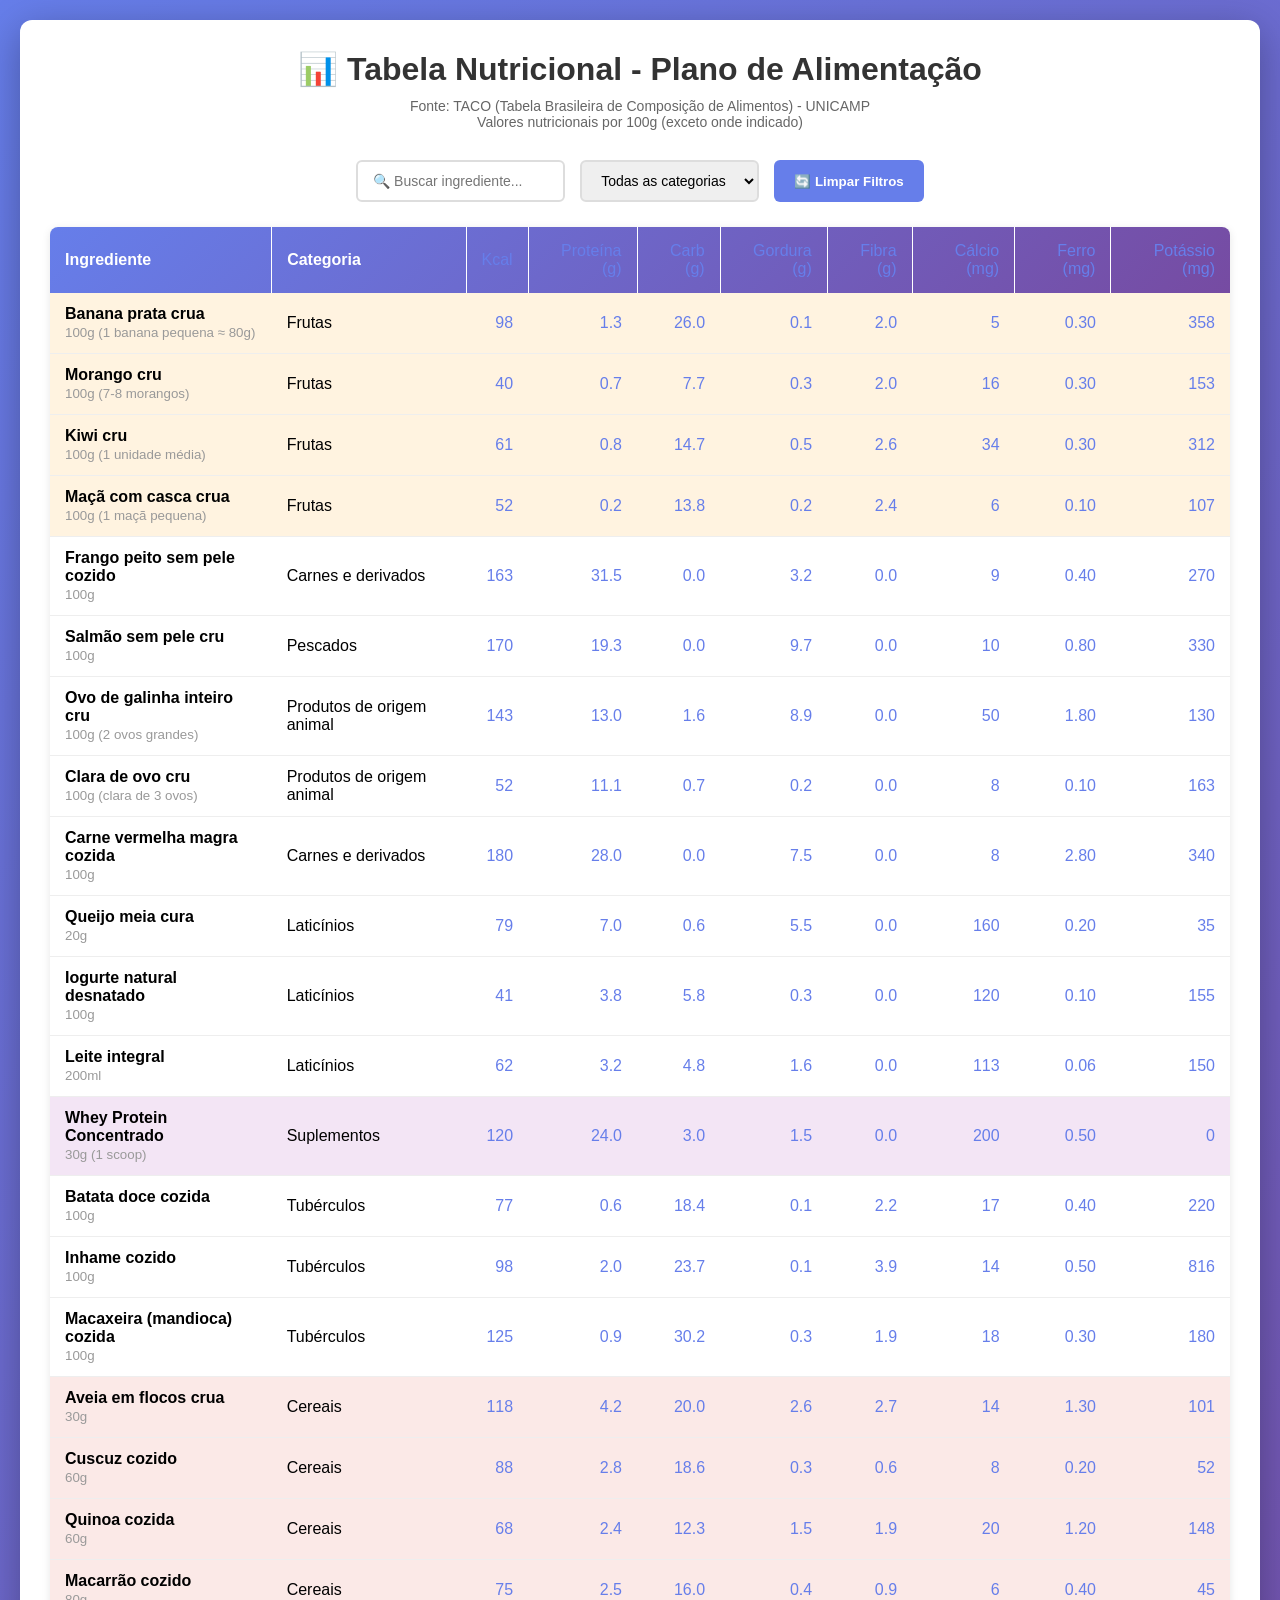
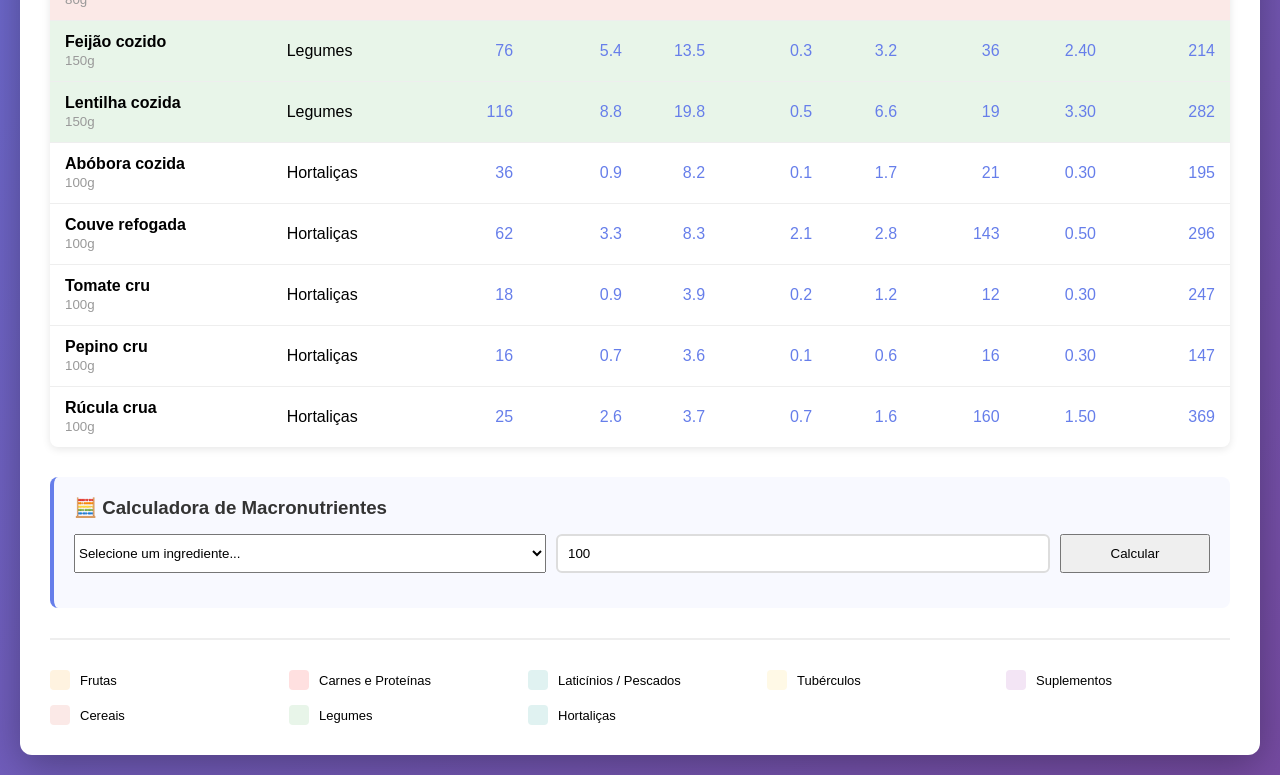
<file: tabela.html>
<!DOCTYPE html>
<html lang="pt-BR">
<head>
    <meta charset="UTF-8">
    <meta name="viewport" content="width=device-width, initial-scale=1.0">
    <title>Tabela Nutricional - Plano de Alimentação</title>
    <style>
        * {
            margin: 0;
            padding: 0;
            box-sizing: border-box;
        }
        
        body {
            font-family: 'Segoe UI', Tahoma, Geneva, Verdana, sans-serif;
            background: linear-gradient(135deg, #667eea 0%, #764ba2 100%);
            padding: 20px;
            min-height: 100vh;
        }
        
        .container {
            max-width: 1400px;
            margin: 0 auto;
            background: white;
            border-radius: 12px;
            box-shadow: 0 10px 40px rgba(0,0,0,0.3);
            padding: 30px;
        }
        
        h1 {
            color: #333;
            margin-bottom: 10px;
            text-align: center;
        }
        
        .info {
            text-align: center;
            color: #666;
            margin-bottom: 30px;
            font-size: 14px;
        }
        
        .controls {
            display: flex;
            gap: 15px;
            margin-bottom: 25px;
            flex-wrap: wrap;
            justify-content: center;
        }
        
        .controls input, .controls select {
            padding: 10px 15px;
            border: 2px solid #ddd;
            border-radius: 6px;
            font-size: 14px;
            transition: border-color 0.3s;
        }
        
        .controls input:focus, .controls select:focus {
            outline: none;
            border-color: #667eea;
        }
        
        .controls button {
            padding: 10px 20px;
            background: #667eea;
            color: white;
            border: none;
            border-radius: 6px;
            cursor: pointer;
            font-weight: bold;
            transition: background 0.3s;
        }
        
        .controls button:hover {
            background: #764ba2;
        }
        
        .table-wrapper {
            overflow-x: auto;
            border-radius: 8px;
            box-shadow: 0 2px 8px rgba(0,0,0,0.1);
        }
        
        table {
            width: 100%;
            border-collapse: collapse;
        }
        
        thead {
            background: linear-gradient(135deg, #667eea 0%, #764ba2 100%);
            color: white;
            position: sticky;
            top: 0;
        }
        
        th {
            padding: 15px;
            text-align: left;
            font-weight: 600;
            border-right: 1px solid rgba(255,255,255,0.2);
        }
        
        th:last-child {
            border-right: none;
        }
        
        td {
            padding: 12px 15px;
            border-bottom: 1px solid #eee;
        }
        
        tbody tr:hover {
            background: #f8f9ff;
            cursor: pointer;
        }
        
        tbody tr:last-child td {
            border-bottom: none;
        }
        
        .categoria-frutas {
            background: #fff3e0;
        }
        
        .categoria-proteinas {
            background: #ffe0e0;
        }
        
        .categoria-lacticinios {
            background: #e0f2f1;
        }
        
        .categoria-carboidratos {
            background: #fff9e6;
        }
        
        .categoria-suplementos {
            background: #f3e5f5;
        }
        
        .categoria-legumes {
            background: #e8f5e9;
        }
        
        .categoria-hortalizas {
            background: #e0f2f1;
        }
        
        .categoria-cereais {
            background: #fbe9e7;
        }
        
        .numero {
            text-align: right;
            font-weight: 500;
            color: #667eea;
        }
        
        .legenda {
            display: grid;
            grid-template-columns: repeat(auto-fit, minmax(200px, 1fr));
            gap: 15px;
            margin-top: 30px;
            padding-top: 30px;
            border-top: 2px solid #eee;
        }
        
        .legenda-item {
            display: flex;
            align-items: center;
            gap: 10px;
            font-size: 13px;
        }
        
        .legenda-cor {
            width: 20px;
            height: 20px;
            border-radius: 4px;
            flex-shrink: 0;
        }
        
        .calculadora {
            background: #f8f9ff;
            padding: 20px;
            border-radius: 8px;
            margin-top: 30px;
            border-left: 4px solid #667eea;
        }
        
        .calculadora h3 {
            color: #333;
            margin-bottom: 15px;
        }
        
        .calculadora-input {
            display: flex;
            gap: 10px;
            margin-bottom: 15px;
        }
        
        .calculadora-input input {
            flex: 1;
            padding: 10px;
            border: 2px solid #ddd;
            border-radius: 6px;
        }
        
        .resultado {
            display: grid;
            grid-template-columns: repeat(auto-fit, minmax(150px, 1fr));
            gap: 15px;
            margin-top: 15px;
        }
        
        .resultado-item {
            background: white;
            padding: 15px;
            border-radius: 6px;
            box-shadow: 0 2px 4px rgba(0,0,0,0.05);
            text-align: center;
        }
        
        .resultado-label {
            color: #666;
            font-size: 12px;
            margin-bottom: 5px;
        }
        
        .resultado-valor {
            font-size: 20px;
            font-weight: bold;
            color: #667eea;
        }
        
        .fonte {
            font-size: 11px;
            color: #999;
            margin-top: 5px;
        }
        
        @media (max-width: 768px) {
            .container {
                padding: 15px;
            }
            
            th, td {
                padding: 10px;
                font-size: 13px;
            }
            
            .controls {
                flex-direction: column;
            }
            
            .controls input, .controls select, .controls button {
                width: 100%;
            }
        }
    </style>
</head>
<body>
    <div class="container">
        <h1>📊 Tabela Nutricional - Plano de Alimentação</h1>
        <div class="info">
            <p>Fonte: TACO (Tabela Brasileira de Composição de Alimentos) - UNICAMP</p>
            <p>Valores nutricionais por 100g (exceto onde indicado)</p>
        </div>
        
        <div class="controls">
            <input type="text" id="searchInput" placeholder="🔍 Buscar ingrediente..." />
            <select id="categoriaFilter">
                <option value="">Todas as categorias</option>
                <option value="Frutas">Frutas</option>
                <option value="Carnes e derivados">Carnes</option>
                <option value="Pescados">Pescados</option>
                <option value="Produtos de origem animal">Proteínas Animal</option>
                <option value="Laticínios">Laticínios</option>
                <option value="Suplementos">Suplementos</option>
                <option value="Tubérculos">Tubérculos</option>
                <option value="Cereais">Cereais</option>
                <option value="Legumes">Legumes</option>
                <option value="Hortaliças">Hortaliças</option>
            </select>
            <button onclick="resetarFiltros()">🔄 Limpar Filtros</button>
        </div>
        
        <div class="table-wrapper">
            <table id="tabelaNutricional">
                <thead>
                    <tr>
                        <th>Ingrediente</th>
                        <th>Categoria</th>
                        <th class="numero">Kcal</th>
                        <th class="numero">Proteína (g)</th>
                        <th class="numero">Carb (g)</th>
                        <th class="numero">Gordura (g)</th>
                        <th class="numero">Fibra (g)</th>
                        <th class="numero">Cálcio (mg)</th>
                        <th class="numero">Ferro (mg)</th>
                        <th class="numero">Potássio (mg)</th>
                    </tr>
                </thead>
                <tbody id="tabelaBody">
                </tbody>
            </table>
        </div>
        
        <div class="calculadora">
            <h3>🧮 Calculadora de Macronutrientes</h3>
            <div class="calculadora-input">
                <select id="ingredienteCalc" style="flex: 1;">
                    <option value="">Selecione um ingrediente...</option>
                </select>
                <input type="number" id="pesoCalc" placeholder="Peso em gramas" value="100" min="1" style="width: 150px;" />
                <button onclick="calcularMacros()" style="width: 150px;">Calcular</button>
            </div>
            <div class="resultado" id="resultadoCalc"></div>
        </div>
        
        <div class="legenda">
            <div class="legenda-item">
                <div class="legenda-cor" style="background: #fff3e0;"></div>
                <span>Frutas</span>
            </div>
            <div class="legenda-item">
                <div class="legenda-cor" style="background: #ffe0e0;"></div>
                <span>Carnes e Proteínas</span>
            </div>
            <div class="legenda-item">
                <div class="legenda-cor" style="background: #e0f2f1;"></div>
                <span>Laticínios / Pescados</span>
            </div>
            <div class="legenda-item">
                <div class="legenda-cor" style="background: #fff9e6;"></div>
                <span>Tubérculos</span>
            </div>
            <div class="legenda-item">
                <div class="legenda-cor" style="background: #f3e5f5;"></div>
                <span>Suplementos</span>
            </div>
            <div class="legenda-item">
                <div class="legenda-cor" style="background: #fbe9e7;"></div>
                <span>Cereais</span>
            </div>
            <div class="legenda-item">
                <div class="legenda-cor" style="background: #e8f5e9;"></div>
                <span>Legumes</span>
            </div>
            <div class="legenda-item">
                <div class="legenda-cor" style="background: #e0f2f1;"></div>
                <span>Hortaliças</span>
            </div>
        </div>
    </div>
    
    <script>
        // Base de dados dos ingredientes (mesma do arquivo JS principal)
        const ingredientes = {
            "banana": {"nome": "Banana prata crua", "categoria": "Frutas", "porcao": "100g (1 banana pequena ≈ 80g)", "energia_kcal": 98, "proteina_g": 1.3, "carboidrato_g": 26.0, "gordura_g": 0.1, "fibra_g": 2.0, "calcio_mg": 5, "ferro_mg": 0.3, "potassio_mg": 358},
            "morango": {"nome": "Morango cru", "categoria": "Frutas", "porcao": "100g (7-8 morangos)", "energia_kcal": 40, "proteina_g": 0.7, "carboidrato_g": 7.7, "gordura_g": 0.3, "fibra_g": 2.0, "calcio_mg": 16, "ferro_mg": 0.3, "potassio_mg": 153},
            "kiwi": {"nome": "Kiwi cru", "categoria": "Frutas", "porcao": "100g (1 unidade média)", "energia_kcal": 61, "proteina_g": 0.8, "carboidrato_g": 14.7, "gordura_g": 0.5, "fibra_g": 2.6, "calcio_mg": 34, "ferro_mg": 0.3, "potassio_mg": 312},
            "maca": {"nome": "Maçã com casca crua", "categoria": "Frutas", "porcao": "100g (1 maçã pequena)", "energia_kcal": 52, "proteina_g": 0.2, "carboidrato_g": 13.8, "gordura_g": 0.2, "fibra_g": 2.4, "calcio_mg": 6, "ferro_mg": 0.1, "potassio_mg": 107},
            "frango": {"nome": "Frango peito sem pele cozido", "categoria": "Carnes e derivados", "porcao": "100g", "energia_kcal": 163, "proteina_g": 31.5, "carboidrato_g": 0.0, "gordura_g": 3.2, "fibra_g": 0.0, "calcio_mg": 9, "ferro_mg": 0.4, "potassio_mg": 270},
            "peixe_salmao": {"nome": "Salmão sem pele cru", "categoria": "Pescados", "porcao": "100g", "energia_kcal": 170, "proteina_g": 19.3, "carboidrato_g": 0.0, "gordura_g": 9.7, "fibra_g": 0.0, "calcio_mg": 10, "ferro_mg": 0.8, "potassio_mg": 330},
            "ovo": {"nome": "Ovo de galinha inteiro cru", "categoria": "Produtos de origem animal", "porcao": "100g (2 ovos grandes)", "energia_kcal": 143, "proteina_g": 13.0, "carboidrato_g": 1.6, "gordura_g": 8.9, "fibra_g": 0.0, "calcio_mg": 50, "ferro_mg": 1.8, "potassio_mg": 130},
            "clara_ovo": {"nome": "Clara de ovo cru", "categoria": "Produtos de origem animal", "porcao": "100g (clara de 3 ovos)", "energia_kcal": 52, "proteina_g": 11.1, "carboidrato_g": 0.7, "gordura_g": 0.2, "fibra_g": 0.0, "calcio_mg": 8, "ferro_mg": 0.1, "potassio_mg": 163},
            "carne_vermelha": {"nome": "Carne vermelha magra cozida", "categoria": "Carnes e derivados", "porcao": "100g", "energia_kcal": 180, "proteina_g": 28.0, "carboidrato_g": 0.0, "gordura_g": 7.5, "fibra_g": 0.0, "calcio_mg": 8, "ferro_mg": 2.8, "potassio_mg": 340},
            "queijo": {"nome": "Queijo meia cura", "categoria": "Laticínios", "porcao": "20g", "energia_kcal": 79, "proteina_g": 7.0, "carboidrato_g": 0.6, "gordura_g": 5.5, "fibra_g": 0.0, "calcio_mg": 160, "ferro_mg": 0.2, "potassio_mg": 35},
            "iogurte_natural": {"nome": "Iogurte natural desnatado", "categoria": "Laticínios", "porcao": "100g", "energia_kcal": 41, "proteina_g": 3.8, "carboidrato_g": 5.8, "gordura_g": 0.3, "fibra_g": 0.0, "calcio_mg": 120, "ferro_mg": 0.1, "potassio_mg": 155},
            "leite_desnatado": {"nome": "Leite integral", "categoria": "Laticínios", "porcao": "200ml", "energia_kcal": 62, "proteina_g": 3.2, "carboidrato_g": 4.8, "gordura_g": 1.6, "fibra_g": 0.0, "calcio_mg": 113, "ferro_mg": 0.06, "potassio_mg": 150},
            "whey_protein": {"nome": "Whey Protein Concentrado", "categoria": "Suplementos", "porcao": "30g (1 scoop)", "energia_kcal": 120, "proteina_g": 24.0, "carboidrato_g": 3.0, "gordura_g": 1.5, "fibra_g": 0.0, "calcio_mg": 200, "ferro_mg": 0.5, "potassio_mg": 0},
            "batata_doce": {"nome": "Batata doce cozida", "categoria": "Tubérculos", "porcao": "100g", "energia_kcal": 77, "proteina_g": 0.6, "carboidrato_g": 18.4, "gordura_g": 0.1, "fibra_g": 2.2, "calcio_mg": 17, "ferro_mg": 0.4, "potassio_mg": 220},
            "inhame": {"nome": "Inhame cozido", "categoria": "Tubérculos", "porcao": "100g", "energia_kcal": 98, "proteina_g": 2.0, "carboidrato_g": 23.7, "gordura_g": 0.1, "fibra_g": 3.9, "calcio_mg": 14, "ferro_mg": 0.5, "potassio_mg": 816},
            "macaxeira": {"nome": "Macaxeira (mandioca) cozida", "categoria": "Tubérculos", "porcao": "100g", "energia_kcal": 125, "proteina_g": 0.9, "carboidrato_g": 30.2, "gordura_g": 0.3, "fibra_g": 1.9, "calcio_mg": 18, "ferro_mg": 0.3, "potassio_mg": 180},
            "aveia": {"nome": "Aveia em flocos crua", "categoria": "Cereais", "porcao": "30g", "energia_kcal": 118, "proteina_g": 4.2, "carboidrato_g": 20.0, "gordura_g": 2.6, "fibra_g": 2.7, "calcio_mg": 14, "ferro_mg": 1.3, "potassio_mg": 101},
            "cuscuz": {"nome": "Cuscuz cozido", "categoria": "Cereais", "porcao": "60g", "energia_kcal": 88, "proteina_g": 2.8, "carboidrato_g": 18.6, "gordura_g": 0.3, "fibra_g": 0.6, "calcio_mg": 8, "ferro_mg": 0.2, "potassio_mg": 52},
            "quinoa": {"nome": "Quinoa cozida", "categoria": "Cereais", "porcao": "60g", "energia_kcal": 68, "proteina_g": 2.4, "carboidrato_g": 12.3, "gordura_g": 1.5, "fibra_g": 1.9, "calcio_mg": 20, "ferro_mg": 1.2, "potassio_mg": 148},
            "macarrao": {"nome": "Macarrão cozido", "categoria": "Cereais", "porcao": "80g", "energia_kcal": 75, "proteina_g": 2.5, "carboidrato_g": 16.0, "gordura_g": 0.4, "fibra_g": 0.9, "calcio_mg": 6, "ferro_mg": 0.4, "potassio_mg": 45},
            "feijao": {"nome": "Feijão cozido", "categoria": "Legumes", "porcao": "150g", "energia_kcal": 76, "proteina_g": 5.4, "carboidrato_g": 13.5, "gordura_g": 0.3, "fibra_g": 3.2, "calcio_mg": 36, "ferro_mg": 2.4, "potassio_mg": 214},
            "lentilha": {"nome": "Lentilha cozida", "categoria": "Legumes", "porcao": "150g", "energia_kcal": 116, "proteina_g": 8.8, "carboidrato_g": 19.8, "gordura_g": 0.5, "fibra_g": 6.6, "calcio_mg": 19, "ferro_mg": 3.3, "potassio_mg": 282},
            "abobora": {"nome": "Abóbora cozida", "categoria": "Hortaliças", "porcao": "100g", "energia_kcal": 36, "proteina_g": 0.9, "carboidrato_g": 8.2, "gordura_g": 0.1, "fibra_g": 1.7, "calcio_mg": 21, "ferro_mg": 0.3, "potassio_mg": 195},
            "couve": {"nome": "Couve refogada", "categoria": "Hortaliças", "porcao": "100g", "energia_kcal": 62, "proteina_g": 3.3, "carboidrato_g": 8.3, "gordura_g": 2.1, "fibra_g": 2.8, "calcio_mg": 143, "ferro_mg": 0.5, "potassio_mg": 296},
            "tomate": {"nome": "Tomate cru", "categoria": "Hortaliças", "porcao": "100g", "energia_kcal": 18, "proteina_g": 0.9, "carboidrato_g": 3.9, "gordura_g": 0.2, "fibra_g": 1.2, "calcio_mg": 12, "ferro_mg": 0.3, "potassio_mg": 247},
            "pepino": {"nome": "Pepino cru", "categoria": "Hortaliças", "porcao": "100g", "energia_kcal": 16, "proteina_g": 0.7, "carboidrato_g": 3.6, "gordura_g": 0.1, "fibra_g": 0.6, "calcio_mg": 16, "ferro_mg": 0.3, "potassio_mg": 147},
            "rucola": {"nome": "Rúcula crua", "categoria": "Hortaliças", "porcao": "100g", "energia_kcal": 25, "proteina_g": 2.6, "carboidrato_g": 3.7, "gordura_g": 0.7, "fibra_g": 1.6, "calcio_mg": 160, "ferro_mg": 1.5, "potassio_mg": 369}
        };
        
        // Populate select
        const select = document.getElementById('ingredienteCalc');
        Object.keys(ingredientes).forEach(key => {
            const option = document.createElement('option');
            option.value = key;
            option.textContent = ingredientes[key].nome;
            select.appendChild(option);
        });
        
        // Render table
        function renderTable(filtrado = null) {
            const tbody = document.getElementById('tabelaBody');
            tbody.innerHTML = '';
            
            const dados = filtrado || ingredientes;
            
            Object.entries(dados).forEach(([key, ing]) => {
                const tr = document.createElement('tr');
                const classCategoria = 'categoria-' + ing.categoria.toLowerCase().replace(/\s+/g, '');
                tr.className = classCategoria;
                
                tr.innerHTML = `
                    <td><strong>${ing.nome}</strong><br><small style="color: #999;">${ing.porcao}</small></td>
                    <td>${ing.categoria}</td>
                    <td class="numero">${ing.energia_kcal}</td>
                    <td class="numero">${ing.proteina_g.toFixed(1)}</td>
                    <td class="numero">${ing.carboidrato_g.toFixed(1)}</td>
                    <td class="numero">${ing.gordura_g.toFixed(1)}</td>
                    <td class="numero">${ing.fibra_g.toFixed(1)}</td>
                    <td class="numero">${ing.calcio_mg}</td>
                    <td class="numero">${ing.ferro_mg.toFixed(2)}</td>
                    <td class="numero">${ing.potassio_mg}</td>
                `;
                tbody.appendChild(tr);
            });
        }
        
        // Filtros
        document.getElementById('searchInput').addEventListener('keyup', function() {
            const termo = this.value.toLowerCase();
            const filtrado = Object.fromEntries(
                Object.entries(ingredientes).filter(([key, ing]) =>
                    ing.nome.toLowerCase().includes(termo)
                )
            );
            renderTable(filtrado);
        });
        
        document.getElementById('categoriaFilter').addEventListener('change', function() {
            const categoria = this.value;
            let filtrado = ingredientes;
            if (categoria) {
                filtrado = Object.fromEntries(
                    Object.entries(ingredientes).filter(([key, ing]) =>
                        ing.categoria === categoria
                    )
                );
            }
            renderTable(filtrado);
        });
        
        function resetarFiltros() {
            document.getElementById('searchInput').value = '';
            document.getElementById('categoriaFilter').value = '';
            renderTable();
        }
        
        function calcularMacros() {
            const key = document.getElementById('ingredienteCalc').value;
            const peso = parseFloat(document.getElementById('pesoCalc').value) || 100;
            
            if (!key) return;
            
            const ing = ingredientes[key];
            const fator = peso / (ing.porcao.match(/\d+/g)?.[0] || 100);
            
            document.getElementById('resultadoCalc').innerHTML = `
                <div class="resultado-item">
                    <div class="resultado-label">Calorias</div>
                    <div class="resultado-valor">${(ing.energia_kcal * fator).toFixed(0)}</div>
                    <div class="fonte">kcal</div>
                </div>
                <div class="resultado-item">
                    <div class="resultado-label">Proteína</div>
                    <div class="resultado-valor">${(ing.proteina_g * fator).toFixed(1)}</div>
                    <div class="fonte">g</div>
                </div>
                <div class="resultado-item">
                    <div class="resultado-label">Carboidratos</div>
                    <div class="resultado-valor">${(ing.carboidrato_g * fator).toFixed(1)}</div>
                    <div class="fonte">g</div>
                </div>
                <div class="resultado-item">
                    <div class="resultado-label">Gordura</div>
                    <div class="resultado-valor">${(ing.gordura_g * fator).toFixed(1)}</div>
                    <div class="fonte">g</div>
                </div>
                <div class="resultado-item">
                    <div class="resultado-label">Fibras</div>
                    <div class="resultado-valor">${(ing.fibra_g * fator).toFixed(1)}</div>
                    <div class="fonte">g</div>
                </div>
            `;
        }
        
        // Initial render
        renderTable();
    </script>
</body>
</html>
</file>
